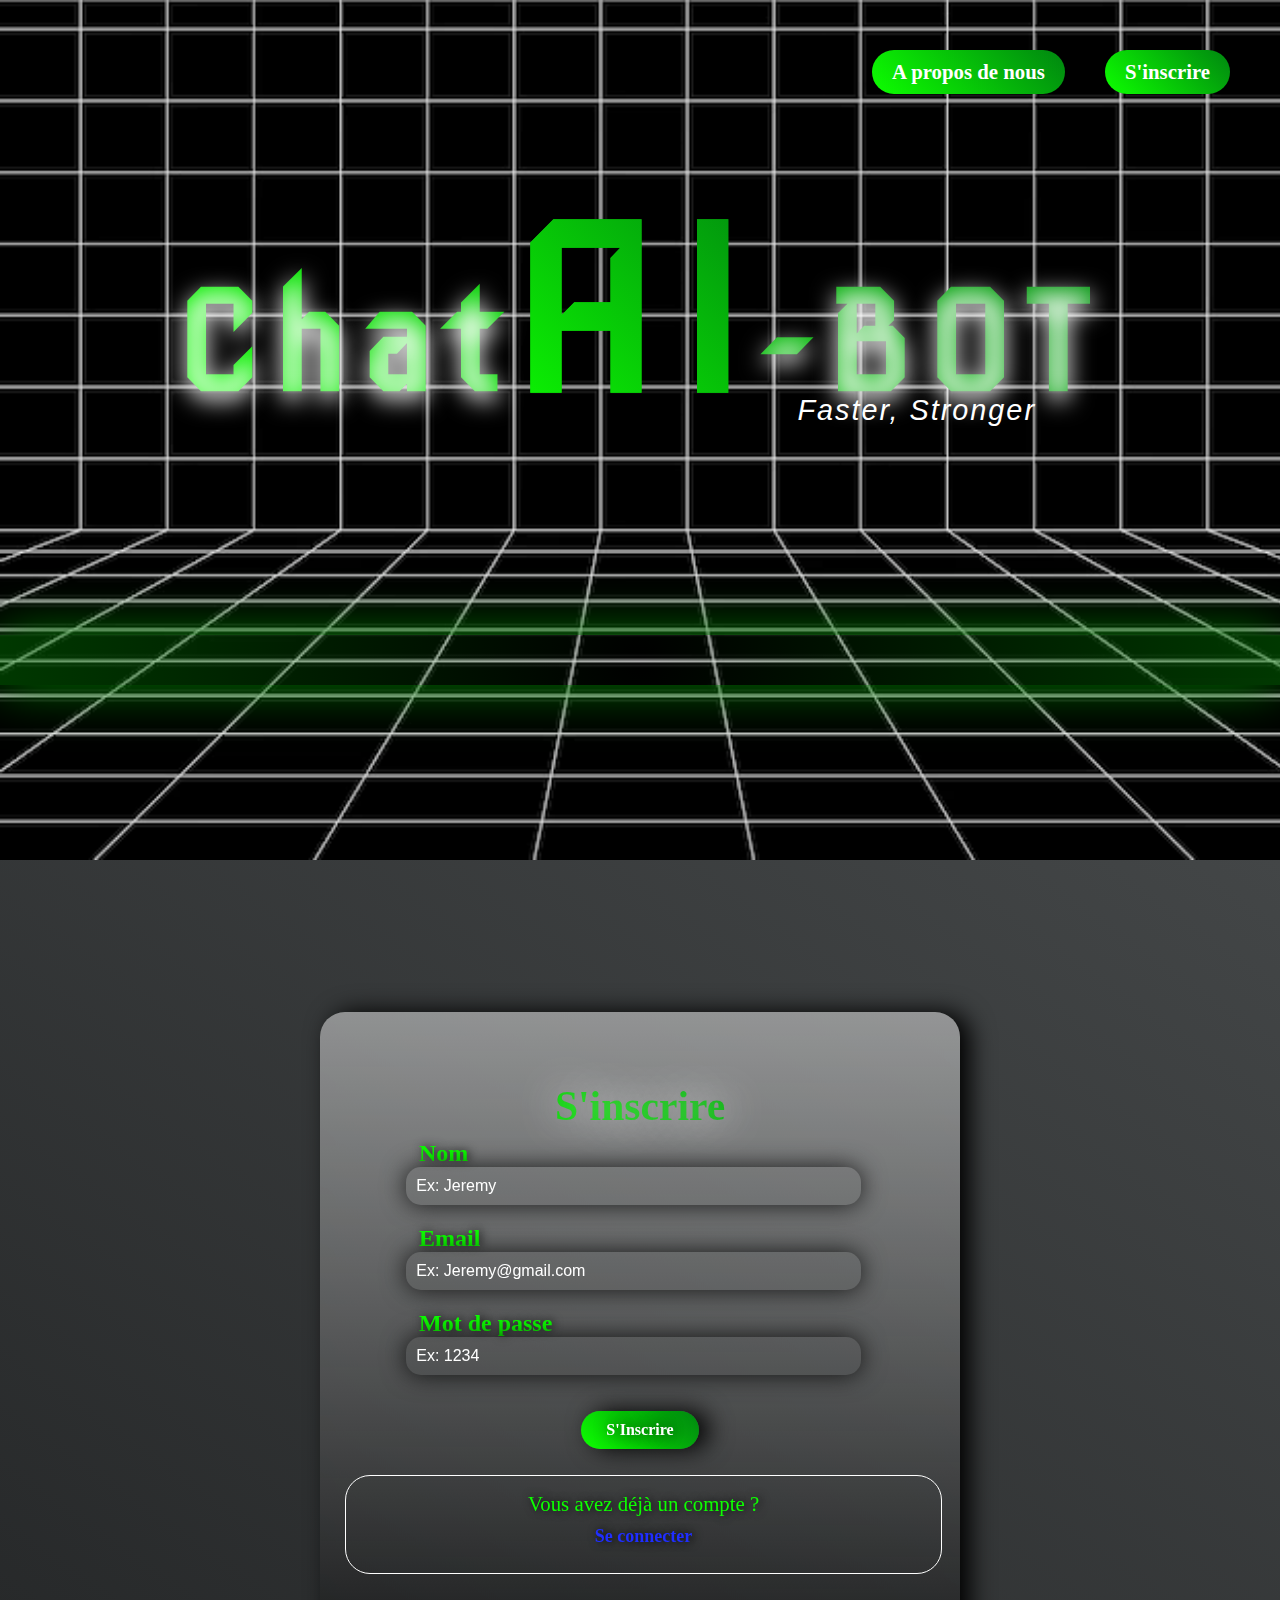
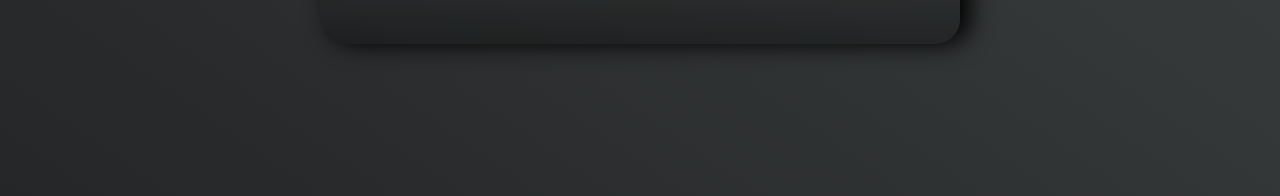
<file: index.html>
<!DOCTYPE html>
<html lang="fr">
  <head>
    <meta charset="UTF-8" />
    <meta name="viewport" content="width=device-width, initial-scale=1.0" />
    <title>ChatAI-BOT</title>
    <link rel="stylesheet" href="./styles.css" />
  </head>
  <body>
    <header>
      <nav>
        <ul>
          <a href="#">A propos de nous</a>
          <a href="#form">S'inscrire</a>
        </ul>
      </nav>
      <div class="card">
          <h1>Chat<span class="AI">AI</span>-BOT</h1>
          <span class="subtitle">Faster, Stronger</span>
      </div>
    </header>
    <section class="form-container">
     <form method="POST" action="/register" class="register-form" id="form">
      <h2>S'inscrire</h2>
      <label for="username"
        >Nom <input type="text" name="username" id="username" placeholder="Ex: Jeremy" required
      /></label>
      <label for="email"
        >Email <input type="text" name="email" id="email" placeholder="Ex: Jeremy@gmail.com" required
      /></label>
      <label for="password"
        >Mot de passe <input type="text" name="password" id="password" placeholder="Ex: 1234" required
      /></label>
      <a href="./connexion.html" class="submit">S'Inscrire</a>
      <span class="phrase">Vous avez déjà un compte ? <a href="./connexion.html" class="switchbtn">Se connecter</a></span>
    </form>


   </section>
  </body>
</html>
</file>
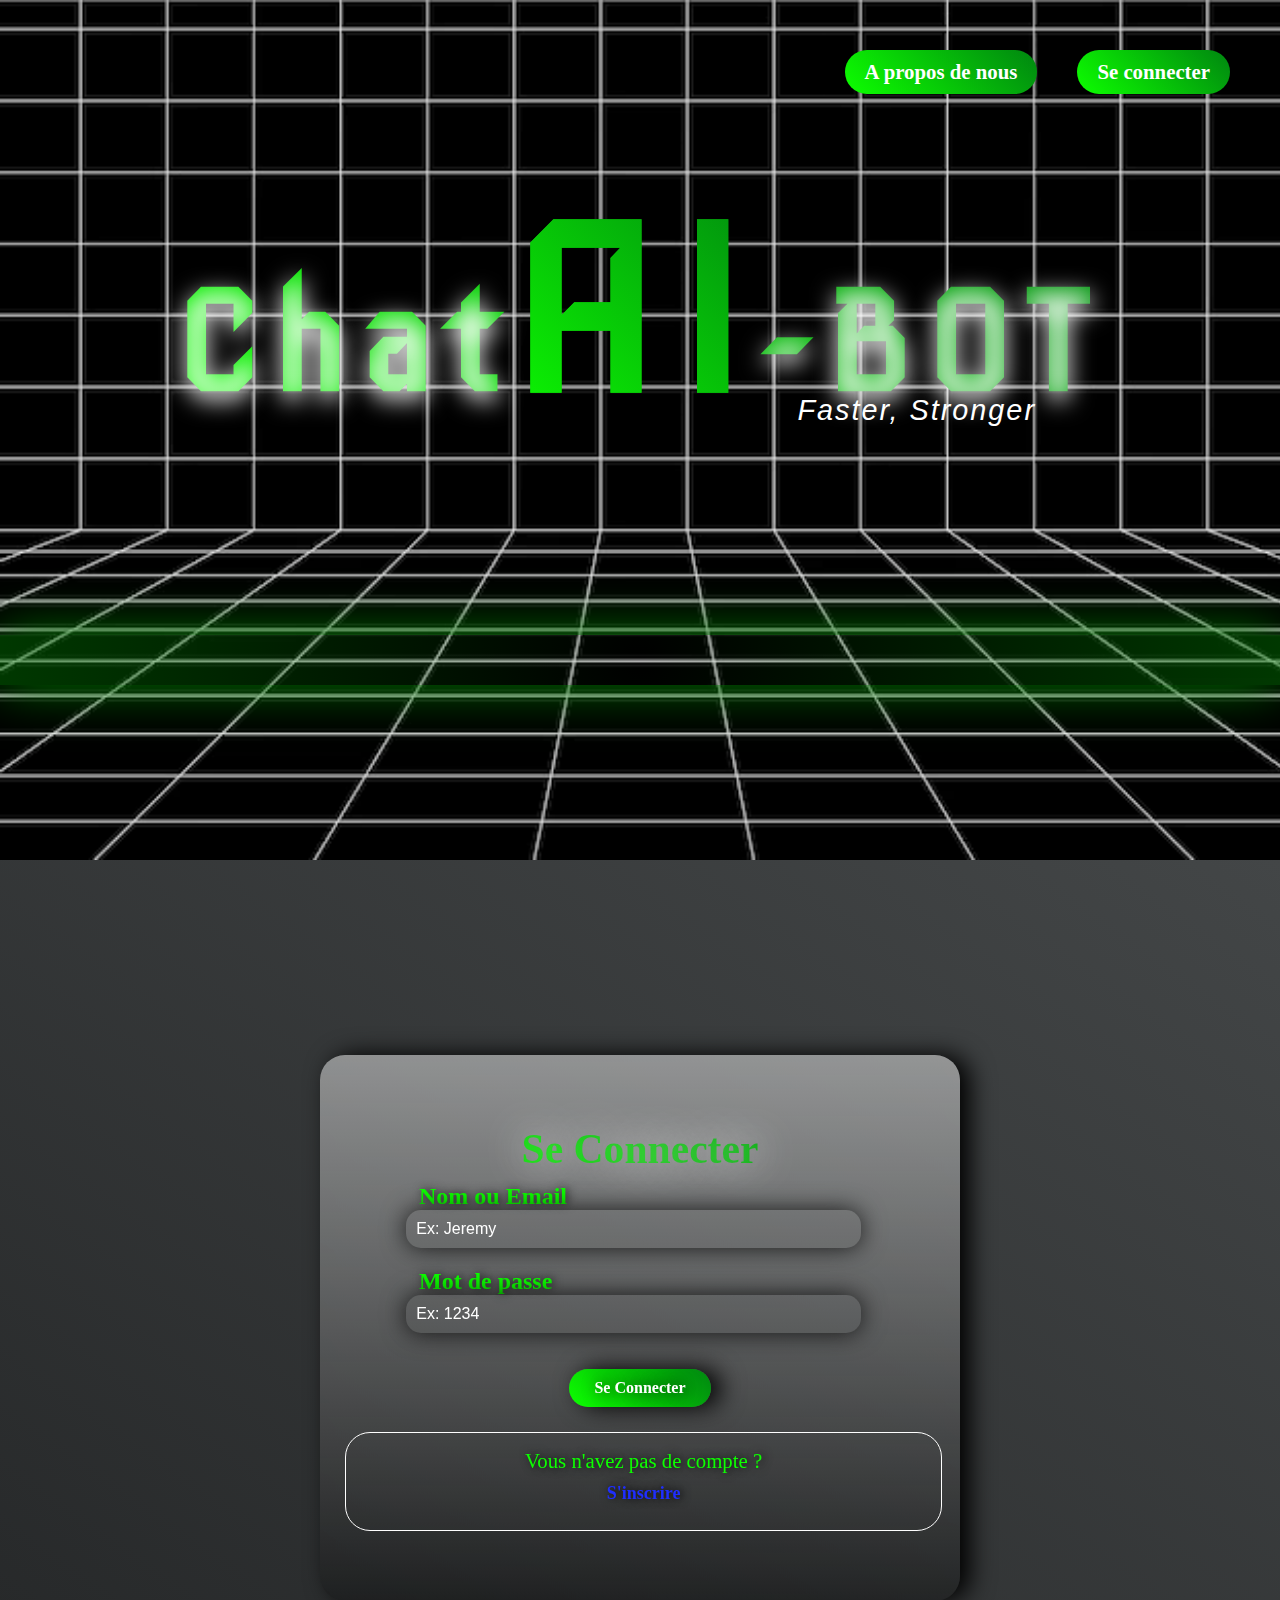
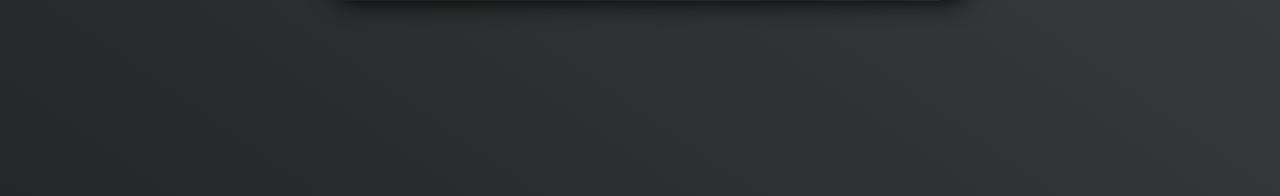
<file: connexion.html>
<!DOCTYPE html>
<html lang="fr">
  <head>
    <meta charset="UTF-8" />
    <meta name="viewport" content="width=device-width, initial-scale=1.0" />
    <title>ChatAI-BOT</title>
    <link rel="stylesheet" href="./styles.css" />
  </head>
  <body>
    <header>
      <nav>
        <ul>
          <a href="#">A propos de nous</a>
          <a href="#form">Se connecter</a>
        </ul>
      </nav>
      <div class="card">
          <h1>Chat<span class="AI">AI</span>-BOT</h1>
          <span class="subtitle">Faster, Stronger</span>
      </div>
    </header>
    <section class="form-container">
    <form method="POST" action="/login" class="login-form" id="form">
      <h2>Se Connecter</h2>
      <label for="username"
        >Nom ou Email<input type="text" name="username" id="username" placeholder="Ex: Jeremy" required
      /></label>
      <label for="password"
        >Mot de passe <input type="text" name="password" id="password" placeholder="Ex: 1234" required
      /></label>
      <a href="./connecte.html" class="submit">Se Connecter</a>
            <span class="phrase">Vous n'avez pas de compte ? <a href="./index.html" class="switchbtn">S'inscrire</a></span>
    </form>
   </section>   
  </body>
</html>
</file>
<file: styles.css>
@import url('https://fonts.googleapis.com/css2?family=Bitcount+Single+Ink:wght@100..900&display=swap');
@import url('https://fonts.googleapis.com/css2?family=Iceberg&display=swap');

*{
    margin: 0;
    padding: 0;
}

html{
    scroll-behavior: smooth;
}

header{
    display: flex;
    flex-direction: column;
    background: url('bg.jpg');
    background-repeat: no-repeat;
    background-size: cover;
    height: 90vh;
    padding: 25px;
}

section{
    background: linear-gradient(35deg, #242627, #434647);
    height: 90vh;
    position: relative;
}

section::after{
    content: "";
    position: absolute;
    background: transparent;
    width: 100%;
    top: -25vh;
    left: 0;
    height: 50px;
    padding: x0px 0;
    box-shadow: 0px 0 55px green;
    background: radial-gradient(circle, transparent, rgba(0, 128, 0, 0.438));
}


nav{
    display: flex;
    justify-content: flex-end;
    padding: 25px;
}

ul{
    display: flex;
    gap: 40px;
}

a{
    background: linear-gradient(45deg, rgb(13, 255, 0), rgb(0, 134, 16));
    padding: 10px 20px;
    border-radius: 25px;
    font-size: 1.3rem;
    color: white;
    text-decoration: none;
    font-weight: 900;
}

.card{
    display: flex;
    flex-direction: column;
    align-items: center;
    margin-top: 5vh;
}

h1{
    background: linear-gradient(45deg, rgb(13, 255, 0), rgb(0, 134, 16));
    -webkit-background-clip:text;
    -webkit-text-fill-color: transparent;
    font-family: "Iceberg", sans-serif;
    font-weight: 1200;
    font-size: 9rem;
    text-shadow: 0 8px 25px rgb(255, 255, 255);
    letter-spacing: 15px;
}

.subtitle{
    color: white;
    font-size: 1.8rem;
    font-style: italic;
    margin-top: -7vh;
    margin-right: -45%;
    font-family: Impact, Haettenschweiler, 'Arial Narrow Bold', sans-serif;
    letter-spacing: 2px;
}

.AI{
    font-size: 15rem;
    text-shadow: none;
    background: linear-gradient(45deg, rgb(13, 255, 0), rgb(0, 134, 16));
    -webkit-background-clip:text;
    -webkit-text-fill-color: transparent;
}

.form-container {
  display: flex;
  flex-direction: column;
  gap: 40px;
  padding: 7vh 0;
}

.register-form,
.login-form {
  box-shadow: 10px 0 25px black;
  background-image: linear-gradient(
    0deg,
    rgba(0, 0, 0, 0.295),
    rgba(255, 255, 255, 0.452)
  );
  border-radius: 25px;
  padding: 70px 25px;
  display: flex;
  flex-direction: column;
  margin-inline: 25vw;
  backdrop-filter: blur(6px);
  margin-top: auto;
  margin-bottom: auto;
}
h2 {
  text-align: center;
  font-size: clamp(2rem, 2.6rem, 4rem);
  background: linear-gradient(45deg, rgb(13, 255, 0), rgb(0, 134, 16));
    -webkit-background-clip:text;
    -webkit-text-fill-color: transparent;
  /* text-decoration: underline; */
  font-family: cursive;
  text-shadow: 2px 0 40px white;
}
label {
  display: flex;
  flex-direction: column;
  color:rgb(13, 255, 0);
  font-size: clamp(24px, 1.4rem, 2rem);
  margin-inline: 5vw;
  padding: 10px;
  font-weight: 900;
  text-shadow: 2px 0 10px rgba(0, 0, 0, 0.781);
}

input {
  padding: 10px;
  border-radius: 15px;
  margin-left: -1vw;
  border: none;
  font-size: clamp(14px, 16px, 1rem);
  background: transparent;
  border: 2px solid var(--secondary);
  box-shadow: 0px 0 25px rgba(0, 0, 0, 0.781);
  color: var(--primary);
}

i{
  display: flex;
  margin-inline:auto;
} 
input::placeholder{
    color: white;
}
.submit{
  border-radius: 25px;
  width: max-content;
  padding: 10px 25px;
  margin-inline: auto;
  margin-top: 2vw;
  border: none;
  background: linear-gradient(45deg, rgb(13, 255, 0), rgb(0, 134, 16));
  box-shadow: 10px 0 25px black;
  text-shadow: 2px 0 15px black;
  font-size: 1rem;
    color: white;
    text-decoration: none;
    font-weight: 900;
}

.phrase {
  width: 44vw;
  margin-inline: auto;
  margin-top: 2vw;
  padding: 1rem;
  border-radius: 25px;
  border: 1px solid white;
  text-align: center;
    color: rgb(13, 255, 0);
  text-shadow: 2px 0 10px black;
  display: flex;
  justify-content: center;
  align-items: center;
  font-size: 1.3rem;
  flex-direction: column;
}
.switchbtn {
  color: rgb(31, 46, 255);
  text-decoration: none;
  background: none;
  font-size: 18px;
}
.switchbtn:hover {
  text-decoration: underline;
}

.unactive{
    display: none;
}
</file>
